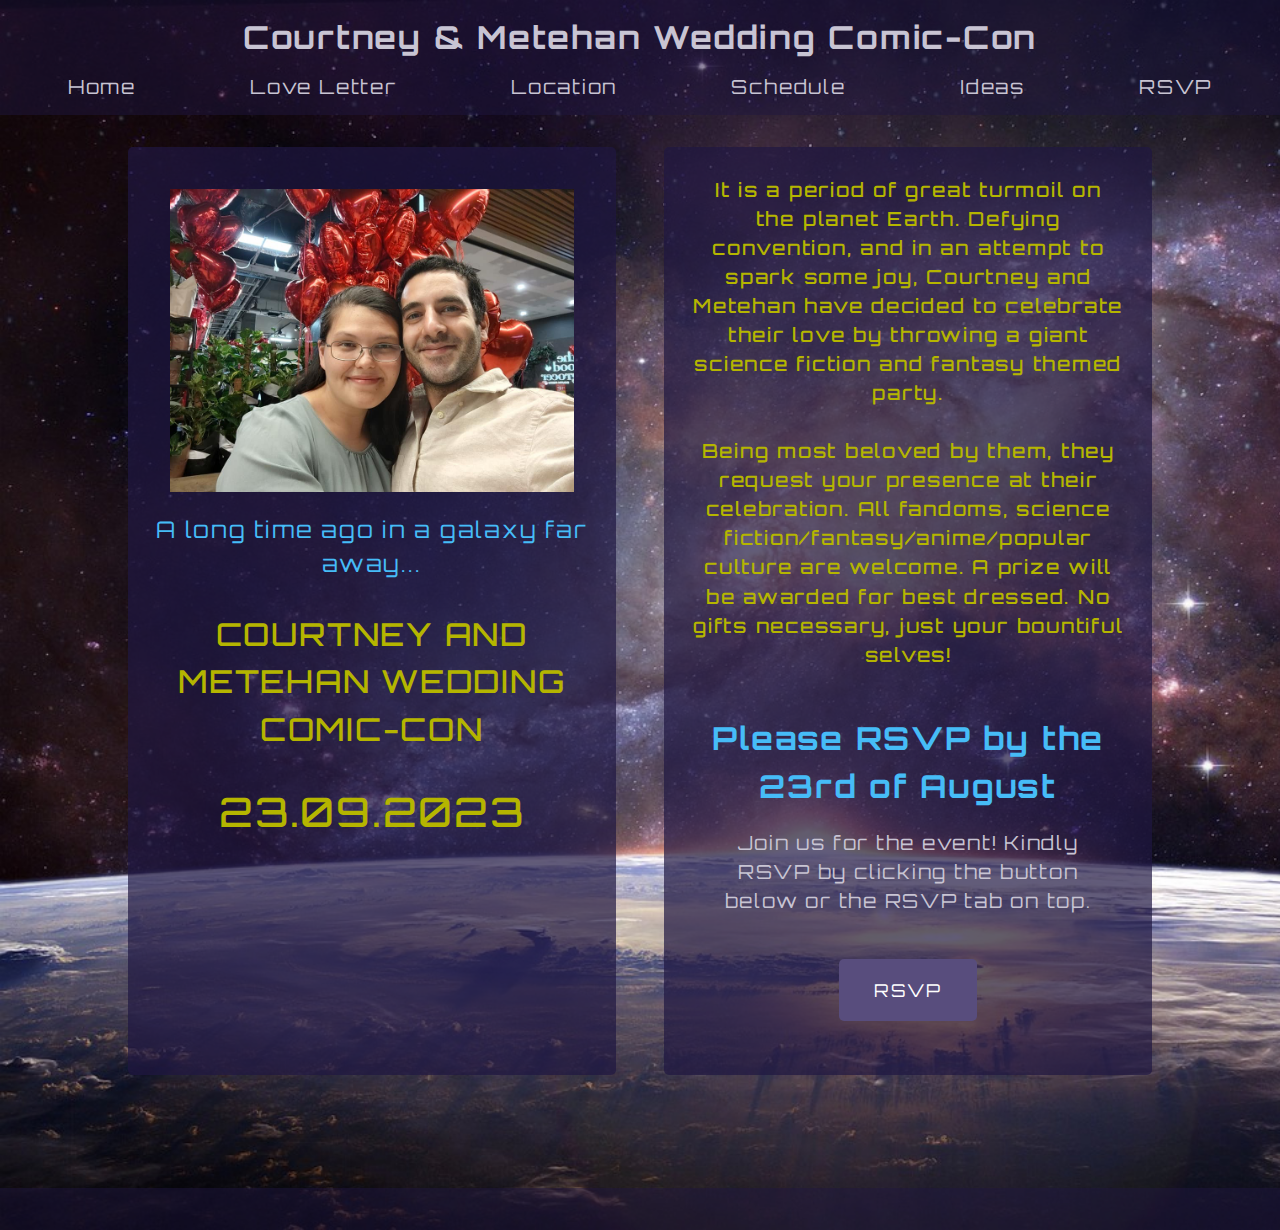
<file: index.html>
<!DOCTYPE html>
<html lang="en">
<head>
    <meta charset="UTF-8">
    <meta http-equiv="X-UA-Compatible" content="IE=edge">
    <meta name="viewport" content="width=device-width, initial-scale=1.0">
    <link rel="stylesheet" href="css/style.css">
    <title>Home</title>
</head>
<body>
    <div class="container">
    <header>
        <h1><a href="index.html">Courtney & Metehan Wedding Comic-Con</a></h1>
        <nav>
            <ul>
                <li><a href="index.html">Home</a></li>
                <li><a href="letter.html">Love Letter</a></li>
                <li><a href="location.html">Location</a></li>
                <li><a href="schedule.html">Schedule</a></li>
                <li><a href="ideas.html">Ideas</a></li>
                <li><a href="rsvp.html">RSVP</a></li>
            </ul>
        </nav>
    </header>
    <main>
        
        <section class="rsvp-section">
            <img id="aboutUs" src="images/courtneyandmete.jpg" alt="Courtney & Mete">
            <p id="blue">A long time ago in a galaxy far away...</p><br>
            <h2 id="wedding-para" class="yellow">COURTNEY AND METEHAN WEDDING COMIC-CON</h2><br>
            <h3 id='date' class="yellow">23.09.2023</h3><br>
          </section>
        <section>
            <p class="yellow">It is a period of great turmoil on the planet Earth. Defying convention, and in an attempt to spark some joy, Courtney and Metehan have decided to celebrate their love by throwing a giant science fiction and fantasy themed party.</p><br>
            <p class="yellow">Being most beloved by them, they request your presence at their celebration. All fandoms, science fiction/fantasy/anime/popular culture are welcome. A prize will be awarded for best dressed. No gifts necessary, just your bountiful selves! </p><br>
            <h2 class="rsvp-heading">Please RSVP by the 23rd of August</h2>
            <p class="rsvp-para">Join us for the event! Kindly RSVP by clicking the button below or the RSVP tab on top.</p>
            <a href="rsvp.html" class="rsvp-button">RSVP</a>
        </section>
    </main>
    <footer>
 </footer>
    </div>
    <script src="js/errorMessages.js"></script>
    <script src="js/register.js"></script>
    <script src="js/utilities.js"></script>
</body>
</html>
</file>
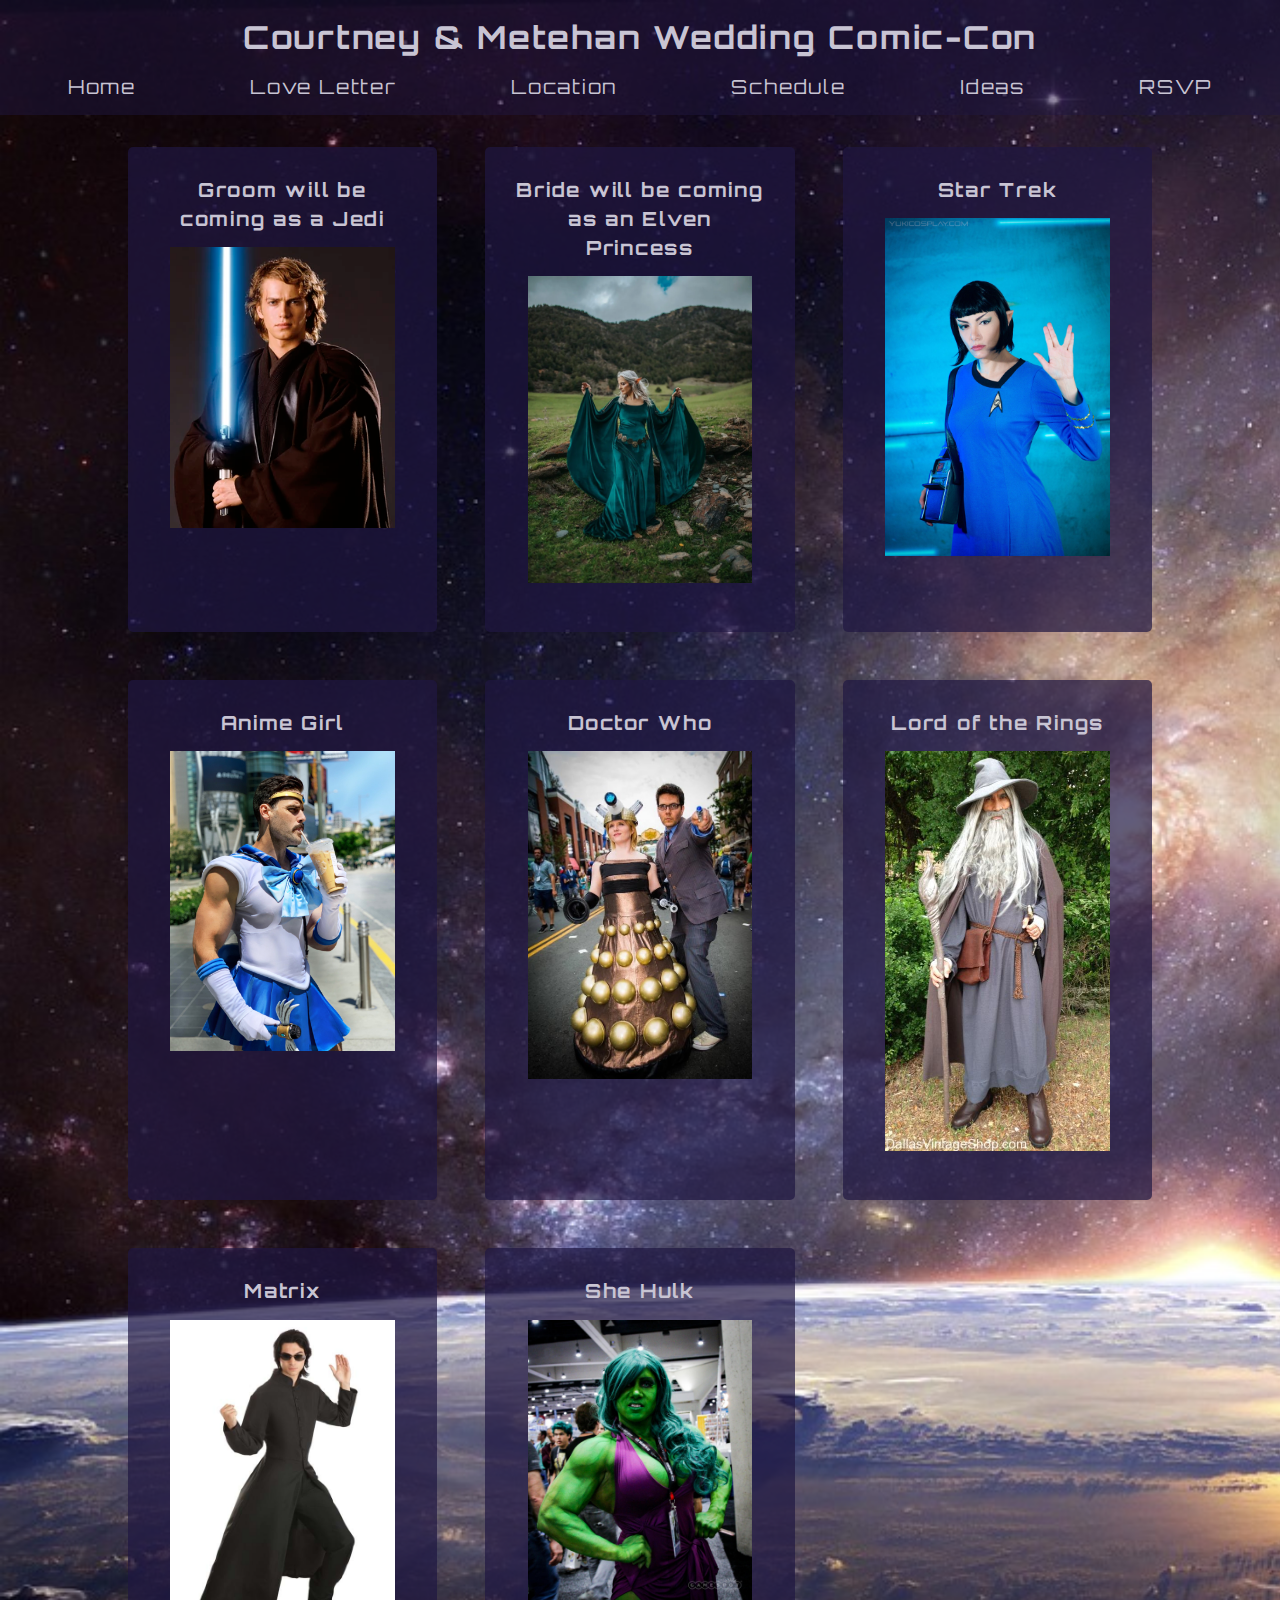
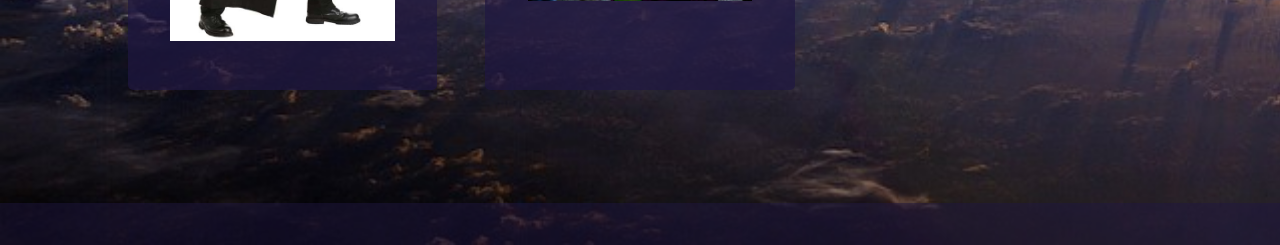
<file: ideas.html>
<!DOCTYPE html>
<html lang="en">
<head>
    <meta charset="UTF-8">
    <meta http-equiv="X-UA-Compatible" content="IE=edge">
    <meta name="viewport" content="width=device-width, initial-scale=1.0">
    <link rel="stylesheet" href="css/style.css">
    <title>Ideas</title>
</head>
<body>
    <div class="container">
    <header>
        <h1><a href="index.html">Courtney & Metehan Wedding Comic-Con</a></h1>
        <nav>
            <ul>
                <li><a href="index.html">Home</a></li>
                <li><a href="letter.html">Love Letter</a></li>
                <li><a href="location.html">Location</a></li>
                <li><a href="schedule.html">Schedule</a></li>
                <li><a href="ideas.html">Ideas</a></li>
                <li><a href="rsvp.html">RSVP</a></li>
            </ul>
        </nav>
    </header>
    <main>
        <section>
            <h2>Groom will be coming as a Jedi</h2>
            <img src="images/groom.webp" alt="Jedi">
        </section>
        <section>
            <h2>Bride will be coming as an Elven Princess</h2>
            <img src="images/elven-princess.webp" alt="Elven Princess">
        </section>
        <section>
            <h2>Star Trek</h2>
            <img src="images/star-trek.jpg" alt="Star Trek Officer">
        </section>
        <section>
            <h2>Anime Girl</h2>
            <img src="images/anime-girl.jpg" alt="Anime Girl">
        </section>

        <section>
            <h2>Doctor Who</h2>
            <img src="images/doctor_who.jpg" alt="Doctor Who">
        </section>
        <section>
            <h2>Lord of the Rings</h2>
            <img src="images/lord_of_the_rings.jpg" alt="Lord of the Rings">
        </section>
        <section>
            <h2>Matrix</h2>
            <img src="images/matrix.jpg" alt="Matrix">
        </section>
        <section>
            <h2>She Hulk</h2>
            <img src="images/she-hulk.jpg" alt="She Hulk">
        </section>
    </main>
    <footer>
 </footer>
    </div>
    <script src="js/errorMessages.js"></script>
    <script src="js/register.js"></script>
    <script src="js/utilities.js"></script>
</body>
</html>
</file>
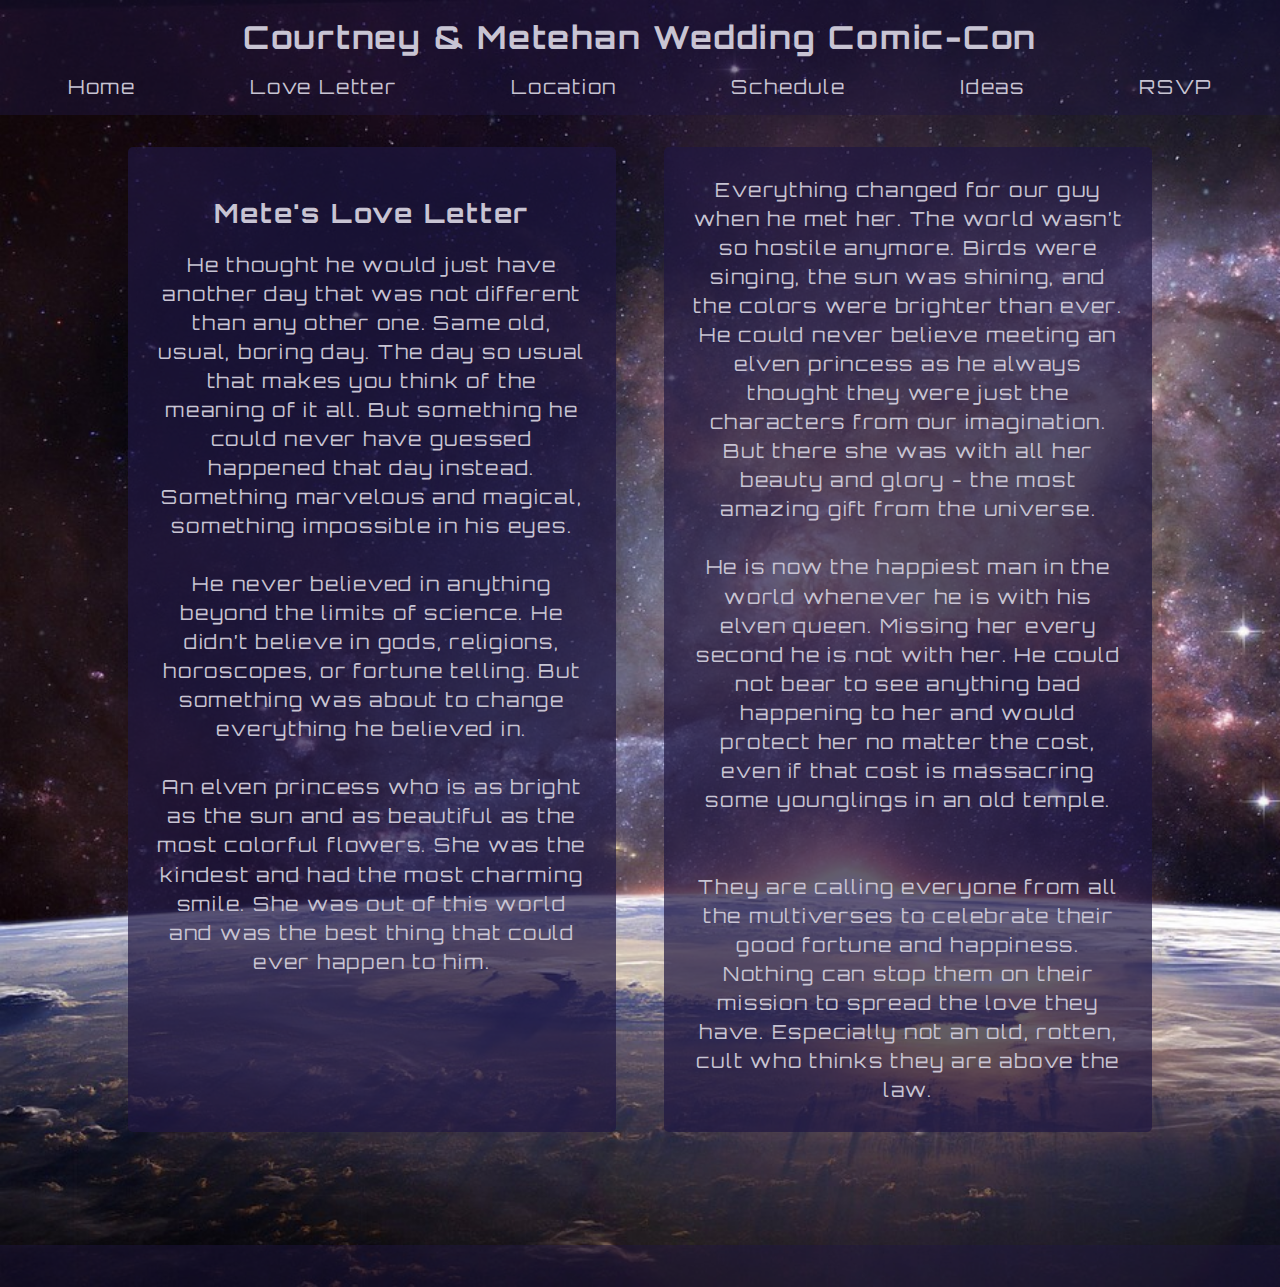
<file: letter.html>
<!DOCTYPE html>
<html lang="en">
<head>
    <meta charset="UTF-8">
    <meta http-equiv="X-UA-Compatible" content="IE=edge">
    <meta name="viewport" content="width=device-width, initial-scale=1.0">
    <link rel="stylesheet" href="css/style.css">
    <title>Letter</title>
</head>
<body>
    <div class="container">
    <header>
        <h1><a href="index.html">Courtney & Metehan Wedding Comic-Con</a></h1>
        <nav>
            <ul>
                <li><a href="index.html">Home</a></li>
                <li><a href="letter.html">Love Letter</a></li>
                <li><a href="location.html">Location</a></li>
                <li><a href="schedule.html">Schedule</a></li>
                <li><a href="ideas.html">Ideas</a></li>
                <li><a href="rsvp.html">RSVP</a></li>
            </ul>
        </nav>
    </header>
    <main>
        <section>
            <h2 class="heading">Mete's Love Letter</h2>
           <p>He thought he would just have another day that was not different than any other one. Same old, usual, boring day. The day so usual that makes you think of the meaning of it all. But something he could never have guessed happened that day instead. Something marvelous and magical, something impossible in his eyes. 
            <br><br>He never believed in anything beyond the limits of science. He didn’t believe in gods, religions, horoscopes, or fortune telling. But something was about to change everything he believed in.
            <br><br>An elven princess who is as bright as the sun and as beautiful as the most colorful flowers. She was the kindest and had the most charming smile. She was out of this world and was the best thing that could ever happen to him. <p>                            
        </section>
        <section>
            <p>Everything changed for our guy when he met her. The world wasn’t so hostile anymore. Birds were singing, the sun was shining, and the colors were brighter than ever. He could never believe meeting an elven princess as he always thought they were just the characters from our imagination. But there she was with all her beauty and glory - the most amazing gift from the universe.
        </p><br><p>He is now the happiest man in the world whenever he is with his elven queen. Missing her every second he is not with her. He could not bear to see anything bad happening to her and would protect her no matter the cost, even if that cost is massacring some younglings in an old temple.</p>
            
          <br><br><p>They are calling everyone from all the multiverses to celebrate their good fortune and happiness. Nothing can stop them on their mission to spread the love they have. Especially not an old, rotten, cult who thinks they are above the law.<p>             
        </section>
    </main>
    <footer>
    </footer>
    </div>
    <script src="js/errorMessages.js"></script>
    <script src="js/register.js"></script>
    <script src="js/utilities.js"></script>
</body>
</html>
</file>
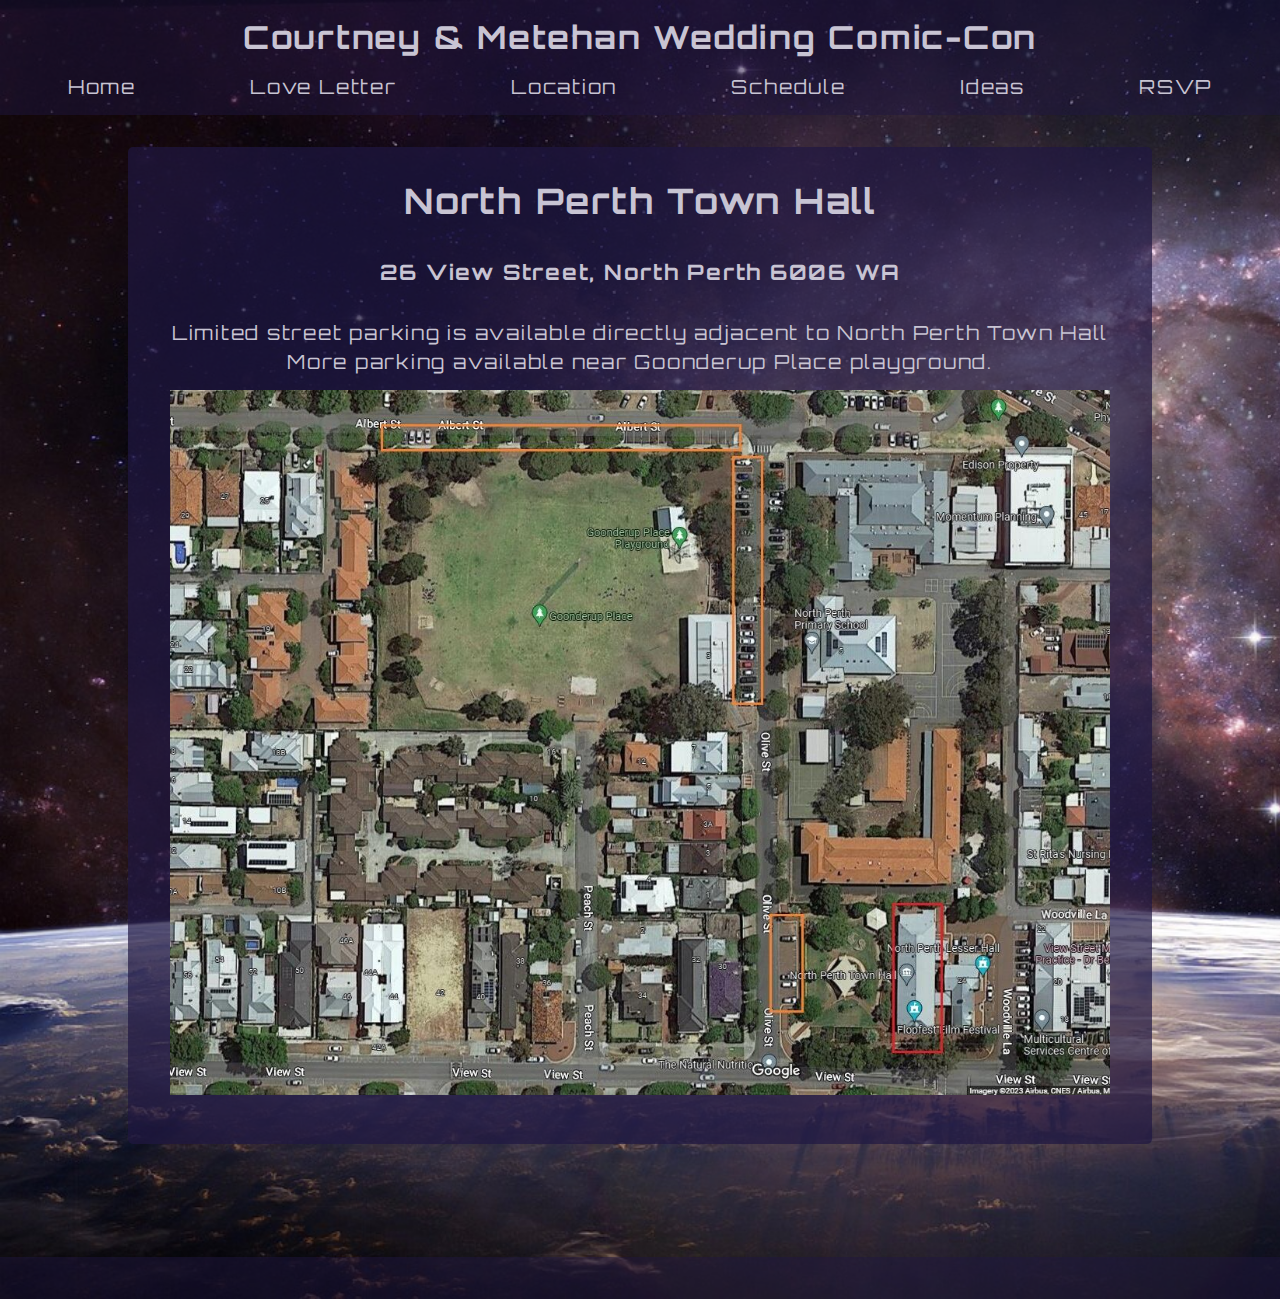
<file: location.html>
<!DOCTYPE html>
<html lang="en">
<head>
    <meta charset="UTF-8">
    <meta http-equiv="X-UA-Compatible" content="IE=edge">
    <meta name="viewport" content="width=device-width, initial-scale=1.0">
    <link rel="stylesheet" href="css/style.css">
    <title>Location</title>
</head>
<body>
    <div class="container">
    <header>
        <h1><a href="index.html">Courtney & Metehan Wedding Comic-Con</a></h1>
        <nav>
            <ul>
                <li><a href="index.html">Home</a></li>
                <li><a href="letter.html">Love Letter</a></li>
                <li><a href="location.html">Location</a></li>
                <li><a href="schedule.html">Schedule</a></li>
                <li><a href="ideas.html">Ideas</a></li>
                <li><a href="rsvp.html">RSVP</a></li>
            </ul>
        </nav>
    </header>
    <main>
        <section>
            <h2 id="location-h2">North Perth Town Hall</h2><br>
            <h3 id="location-h3">26 View Street, North Perth 6006 WA</h3><br>
            <p>Limited street parking is available directly adjacent to North Perth Town Hall</p>
            <p>More parking available near Goonderup Place playground.</p>
            <img id='location-img' src="images/location.jpg" alt="location">
        </section>
    </main>
    <footer>
</footer>
    </div>
    <script src="js/errorMessages.js"></script>
    <script src="js/register.js"></script>
    <script src="js/utilities.js"></script>
</body>
</html>
</file>
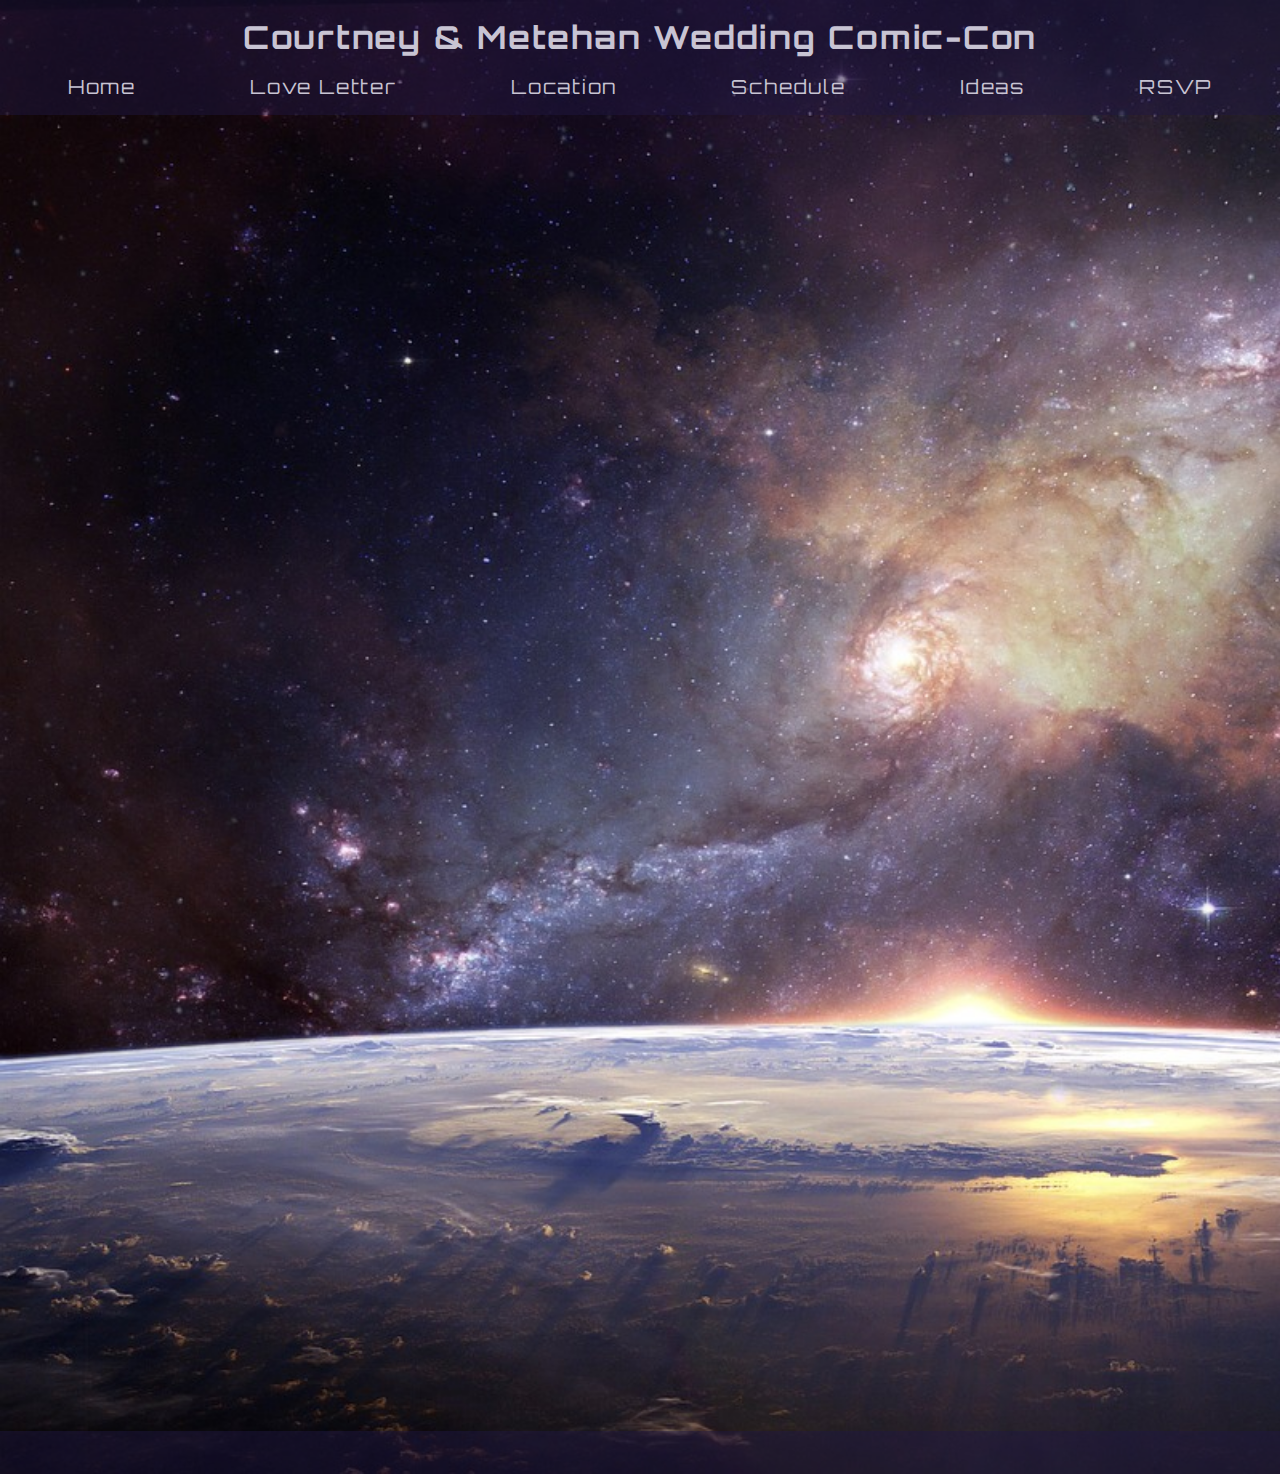
<file: rsvp.html>
<!DOCTYPE html>
<html lang="en">
<head>
    <meta charset="UTF-8">
    <meta http-equiv="X-UA-Compatible" content="IE=edge">
    <meta name="viewport" content="width=device-width, initial-scale=1.0">
    <link rel="stylesheet" href="css/style.css">
    <title>RSVP</title>
</head>
<body>
    <div class="container">
    <header>
        <h1><a href="index.html">Courtney & Metehan Wedding Comic-Con</a></h1>
        <nav>
            <ul>
                <li><a href="index.html">Home</a></li>
                <li><a href="letter.html">Love Letter</a></li>
                <li><a href="location.html">Location</a></li>
                <li><a href="schedule.html">Schedule</a></li>
                <li><a href="ideas.html">Ideas</a></li>
                <li><a href="rsvp.html">RSVP</a></li>
            </ul>
        </nav>
    </header>
    <main>
        <iframe id="google-form" src="https://docs.google.com/forms/d/e/1FAIpQLSdpi0vmetWoxi8P9kjvA-SgKUH5JbM9va1hb-IeVErnCkc6nw/viewform?embedded=true" frameborder="0" marginheight="0" marginwidth="0">Loading…</iframe>
    </main>
    <footer>
</footer>
    </div>
    <script src="js/errorMessages.js"></script>
    <script src="js/register.js"></script>
    <script src="js/utilities.js"></script>
</body>
</html>
</file>
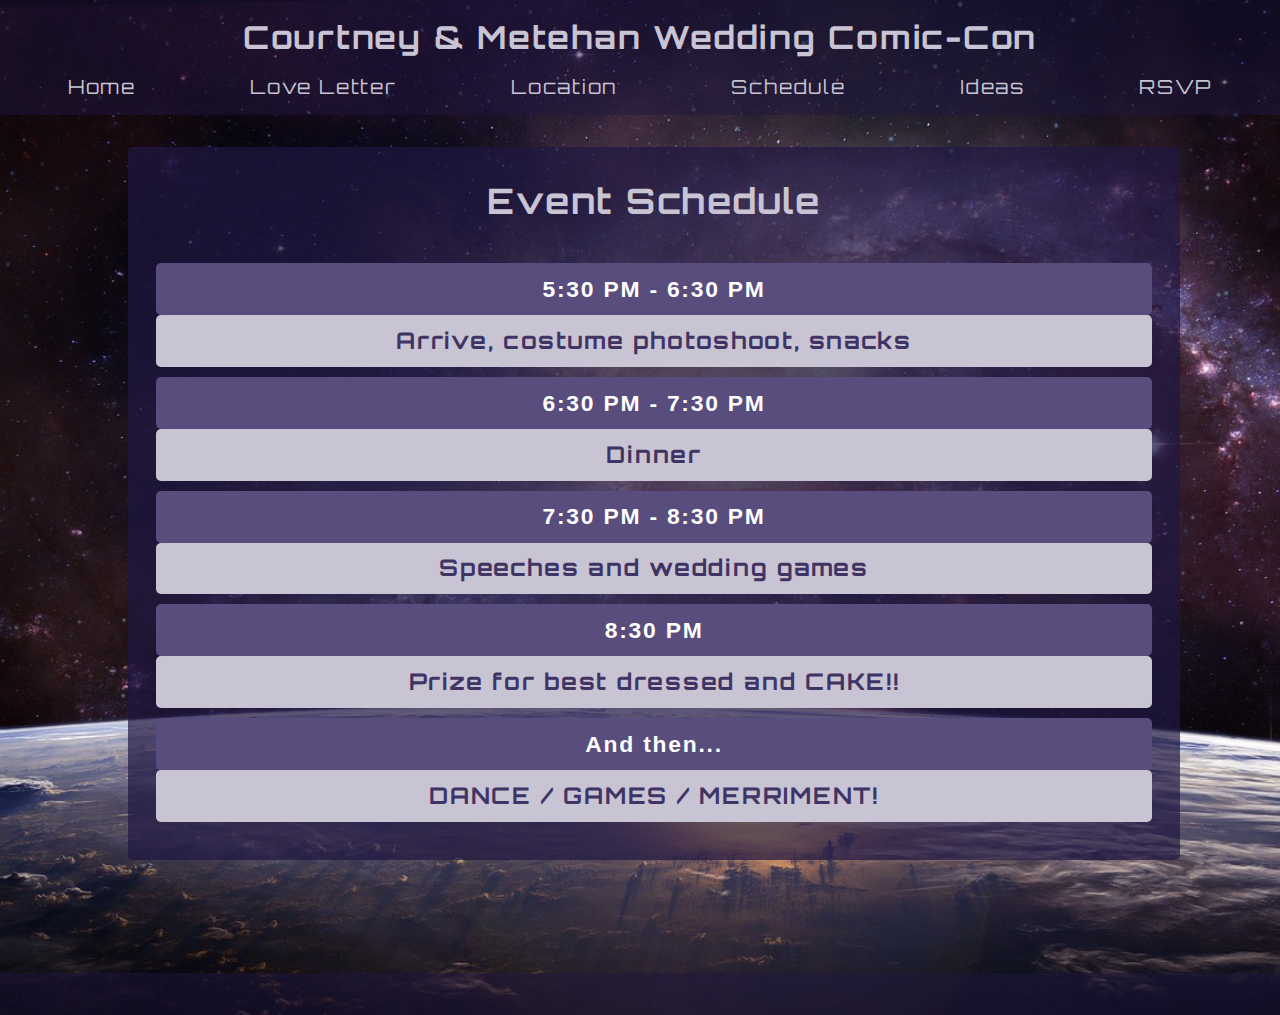
<file: schedule.html>
<!DOCTYPE html>
<html lang="en">
<head>
    <meta charset="UTF-8">
    <meta http-equiv="X-UA-Compatible" content="IE=edge">
    <meta name="viewport" content="width=device-width, initial-scale=1.0">
    <link rel="stylesheet" href="css/style.css">
    <title>Schedule</title>
</head>
<body>
    <div class="container">
    <header>
        <h1><a href="index.html">Courtney & Metehan Wedding Comic-Con</a></h1>
        <nav>
            <ul>
                <li><a href="index.html">Home</a></li>
                <li><a href="letter.html">Love Letter</a></li>
                <li><a href="location.html">Location</a></li>
                <li><a href="schedule.html">Schedule</a></li>
                <li><a href="ideas.html">Ideas</a></li>
                <li><a href="rsvp.html">RSVP</a></li>
            </ul>
        </nav>
    </header>
    <main>
        <section class="schedule">
            <h2 class="schedule-heading">Event Schedule</h2>
            <div class="schedule-table">
              <div class="schedule-row">
                <div class="schedule-cell time">5:30 PM - 6:30 PM</div>
                <div class="schedule-cell event">Arrive, costume photoshoot, snacks</div>
              </div>
              <div class="schedule-row">
                <div class="schedule-cell time">6:30 PM - 7:30 PM</div>
                <div class="schedule-cell event">Dinner</div>
              </div>
              <div class="schedule-row">
                <div class="schedule-cell time">7:30 PM - 8:30 PM</div>
                <div class="schedule-cell event">Speeches and wedding games</div>
              </div>
              <div class="schedule-row">
                <div class="schedule-cell time">8:30 PM</div>
                <div class="schedule-cell event">Prize for best dressed and CAKE!!</div>
              </div>
              <div class="schedule-row">
                <div class="schedule-cell time">And then...</div>
                <div class="schedule-cell event">DANCE / GAMES / MERRIMENT!</div>
              </div>
            </div>
          </section>
          
    </main>
    <footer>
</footer>
    </div>
    <script src="js/errorMessages.js"></script>
    <script src="js/register.js"></script>
    <script src="js/utilities.js"></script>
</body>
</html>
</file>
<file: css/style.css>
@font-face {
    font-family: 'Orbitron';
    src: url(../fonts/Orbitron-VariableFont_wght.ttf);
 }


* {
    margin: 0;
    padding: 0;
    box-sizing: border-box;
    font-family: 'Orbitron', sans-serif;
    font-size: 0.9rem;
    line-height: 1.5;
    letter-spacing: 0.1rem;
}

body {
    background-image: url('../images/background-space.jpg');
    background-repeat: no-repeat;
    background-size: cover;
    margin: 0 auto;
    color: #C8C4D3;
}
.container {
    position: relative;
    min-height: 100vh;
    display: flex;
    flex-wrap: wrap;
}
header {
    background-color: #1f174179;
    padding: 0.4rem;
    width: 100%;
}

h1 {
    text-align: center;
    margin: 0.4rem;
    color: #C8C4D3;
}
h1 a {
    font-size: 1.5rem;
}


.heading {
    padding: 1rem;
    font-size: 1.5rem;
}

ul {
    display: flex;
    justify-content: space-around;
    list-style-type: none;
    margin: 0.2rem;
    flex-wrap: wrap;
}

li {
    display: inline-block;
    padding: 0.2rem 0.5rem;
    border-radius: 0.2rem;
}

li:hover {
    color: #584D7D;
    background-color: #403465;
}


a {
    text-decoration: none;
    color: #C8C4D3;
}

main {
    width: 85%;
    margin: 0 auto;
    padding: 1rem;
    display: grid;
    gap: 20px;
    padding-bottom: 8rem;
}

section {
    background-color: rgb(31, 23, 65, 0.7) ;
    margin: 0.8rem;
    padding: 1.6rem;
    border-radius: 5px;
    text-align: center;
}
aside {
    background-color: #1f174179;
    text-align: center;
    padding-bottom: 7rem;
    padding-top: 1rem;
}

img {
    width: 20rem;
    height: auto;
    max-width: 100%;
    max-height: 100%;
    padding: 0.8rem;
}

#google-form {
    width: 100%;
    height: 1200px;
}

#blue {
    color: rgb(70, 188, 247);
    font-size: 1.3rem;
}

.yellow {
    color: rgb(181, 181, 0);
    font-weight: 500;
}

#location-img {
    width: 60rem;
    height: auto;
} 


#aboutUs {
    width: 30em;
    height: auto;
}

#location-h2 {
    font-size: 2rem;
}

#location-h3 {
    font-size: 1.2rem;
}

#date {
    font-size: 2.3rem;
}

#wedding-para {
    font-size: 1.8rem;
}

footer {
    position: absolute;
    bottom: 0;
    width: 100%;
    background-color: #1f174179;
    padding: 1.2rem;
    text-align: center;
}

.copyrightAndPrivacy {
    font-size: 0.6rem;
}


.rsvp-section {
    text-align: center;
  }
  
  .rsvp-button {
    display: inline-block;
    padding: 1rem 2rem;
    margin: 1.5rem;
    background-color: #584D7D;
    color: #FFFFFF;
    text-decoration: none;
    border-radius: 5px;
    font-size: 1rem;
    transition: background-color 0.3s ease;
  }
  
  .rsvp-button:hover {
    background-color: #403465;
  }
  
.rsvp-heading {
    font-size: 1.8rem;
    padding-top: 1rem;
    color: rgb(70, 188, 247);
}

.rsvp-para {
    padding: 1rem;
}

.schedule {
    background-color: rgb(31, 23, 65, 0.7);
    /* padding: 2rem; */
    border-radius: 5px;
    width: 100%;
  }
  
.schedule-table {
    display: block;

}

  .schedule-heading {
    text-align: center;
    font-size: 2rem;
    margin-bottom: 2rem;
  }
  
  .schedule-row {
    margin-bottom: 10px;
  }
  
  .schedule-cell {
    display: block;
    padding: 0.5rem;
    border-radius: 5px;
    font-weight: bolder;
    font-size: 1.3rem;
  }
  
  .time {
    background-color: #584D7D;
    color: #FFFFFF;
    font-family: 'Lucida Sans', 'Lucida Sans Regular', 'Lucida Grande', 'Lucida Sans Unicode', Geneva, Verdana, sans-serif;
  }
  
  .event {
    background-color: #C8C4D3;
    color: #403465;
  }
  
  


@media only screen and (min-width: 641px) and (max-width: 992px) {
    * {
        font-size: 1rem;
    }

    main {
    grid-template-columns: repeat(auto-fit, minmax(320px, 1fr));
    }

    h1 a {
        font-size: 1.6rem;
    }
    .tooltip {
        right: 5rem;
        bottom: 5rem; 
    }
}


@media only screen and (min-width: 993px) {

    * {
        font-size: 1.1rem;
    }

    main {
        grid-template-columns: repeat(auto-fit, minmax(320px, 1fr));
    }


    h1 a {
        font-size: 1.8rem;
    }
    .tooltip {
        bottom: 5rem;
        right: 5rem; 
    }
    
}


/* Form CSS */

form {
    width: 70vw;
    max-width: 700px;
    margin: 0 auto;
    background-color: #1f174179;
    padding: 2rem;
    border-radius: 5px;
}
  
fieldset {
    border: none;
}
  
label {
    display: block;
    margin: 0.6rem 0;
}
  
input {
    margin: 0.2rem;
    padding: 0.3rem;
    width: 90%;
    min-height: 1.6rem;
    max-height: 2.2rem;
    background-color: #584D7D;
    border: 2px solid #130f1e;
    color: #C8C4D3;
}
  
input[type="submit"] {
    display: block;
    width: 60%;
    margin: 1rem auto;
    height: 2rem;
    font-size: 1.1rem;
    background-color: #584D7D;
    border-color: #C8C4D3;
}

.toolTip {
    position: relative;
}

.tooltip {
	display: block; 
	position: absolute; 
	visibility: hidden;
	right: 0;
	bottom: 0; 
	width: 10em;
	padding: 0.5em;
	font-weight: normal;
	color: #C8C4D3;
	background-color: #584D7D;
	border:solid 2px #403465;
}

.error, .error2 {
	color: #D92525;
}

.error::before {
	content: 'x ';
}

.correct, .correct2 {
	color: #126c18;
}
</file>
